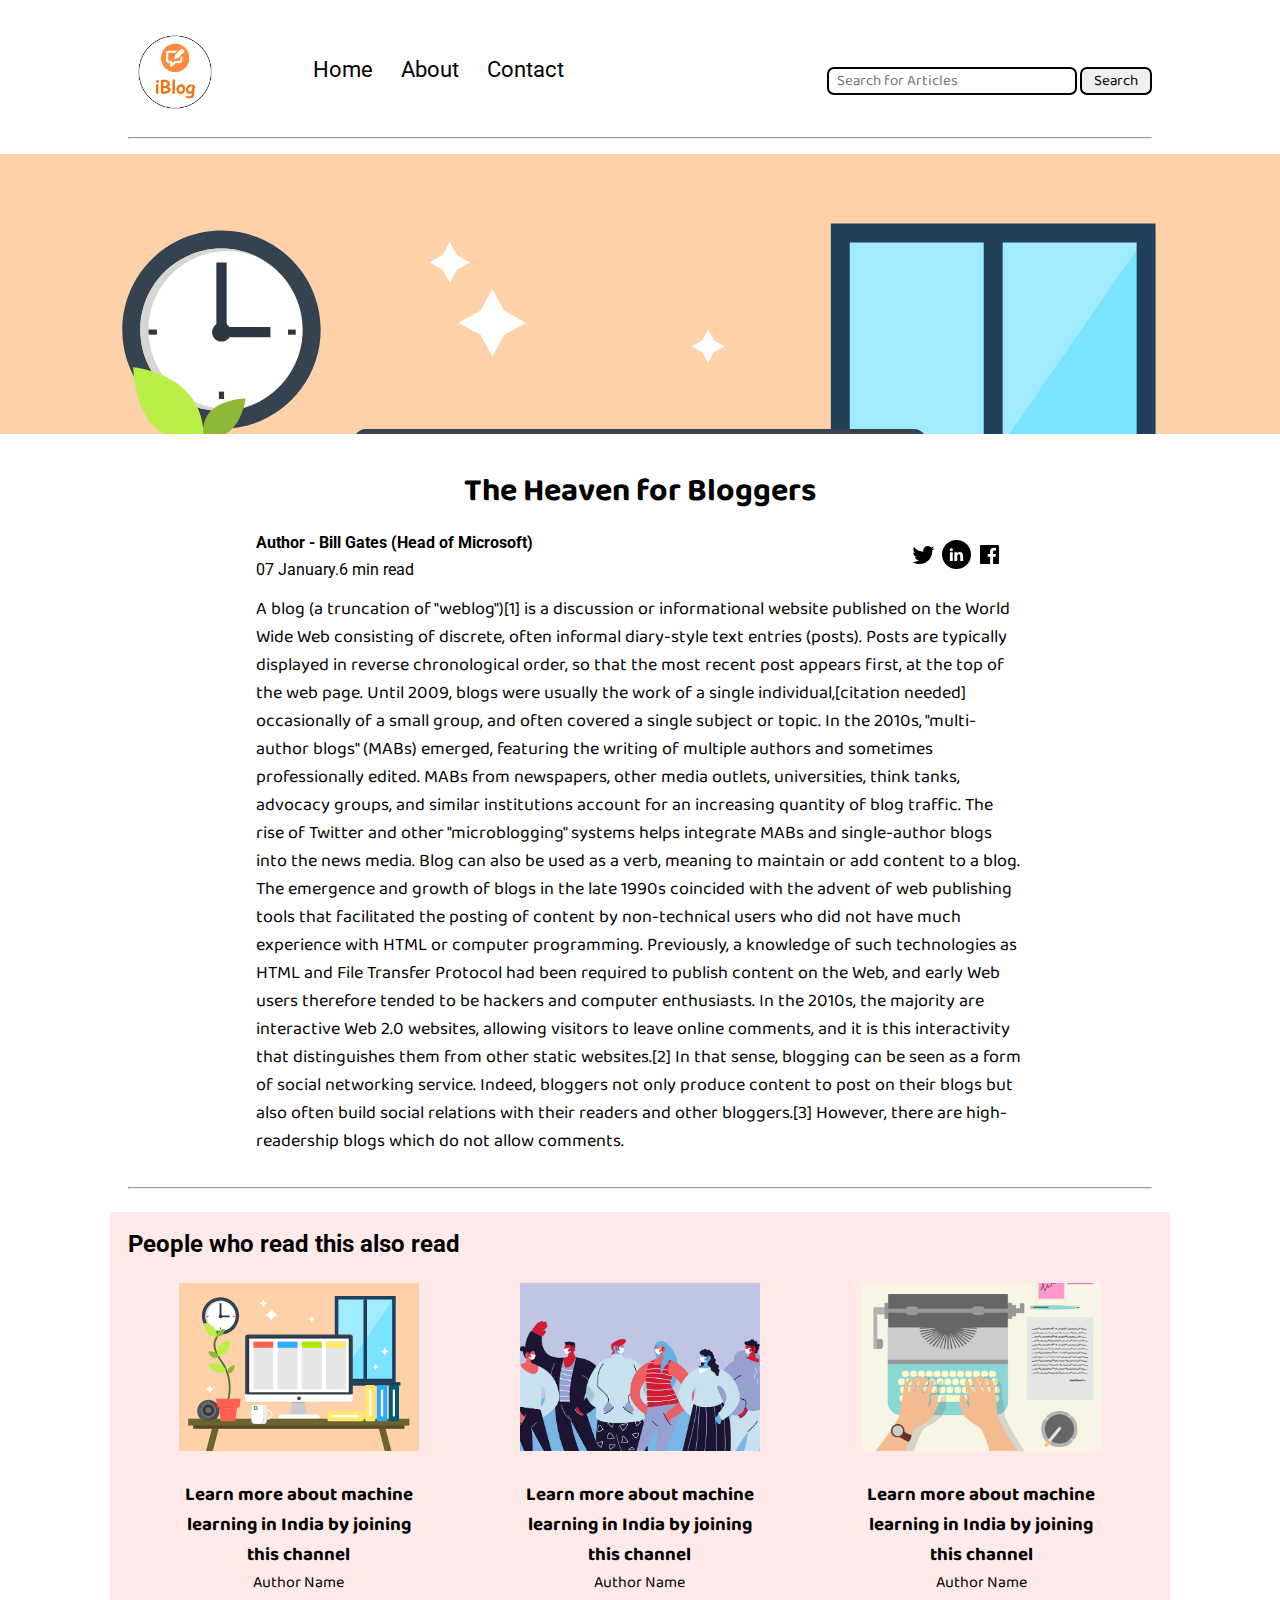
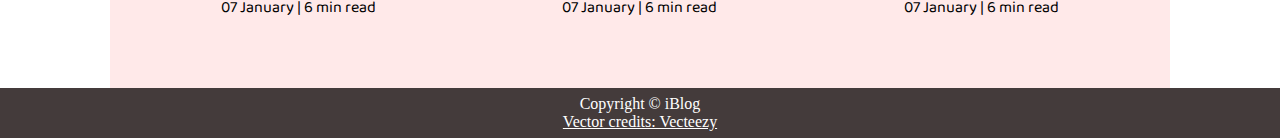
<file: blogpost.html>
<!DOCTYPE html>
<html lang="en">

<head>
    <meta charset="UTF-8">
    <meta name="viewport" content="width=device-width, initial-scale=1.0">
    <meta http-equiv="X-UA-Compatible" content="ie=edge">
    <link rel="stylesheet" href="css/utils.css">
    <link rel="stylesheet" href="css/style.css">
    <link rel="stylesheet" href="css/blogpost.css">
    <link rel="stylesheet" href="css/mobile.css">
    <title>iBlog - Heaven for Bloggers</title>
</head>

<body>
    <nav class="navigation max-width-1 m-auto">
        <div class="nav-left">
            <a href="index.html">
                <span><img src="img/logo.png" width="94px" alt="iBlog"></span>
            </a>
            <ul>
                <li><a href="index.html">Home</a></li>
                <li><a href="#">About</a></li>
                <li><a href="contact.html">Contact</a></li>
            </ul>
        </div>
        <div class="nav-right">
            <form action="search.html" method="get">
                <input type="text" class="form-input" name="query" placeholder="Search for Articles">
                <button class="btn">
                    Search
                </button>
            </form>
        </div>
    </nav>
    <div class="max-width-1 m-auto ">
        <hr>
    </div>
    <div class="post-img">
        <img src="img/11.svg" alt="">
    </div>
    <div class="blog-post-content max-width-2 m-auto m-auto  my-2">
        <h1 class="font1">The Heaven for Bloggers</h1>
        <div class="blogpost-meta">
            <div class="author-info">
                <div>
                    <b>Author - Bill Gates (Head of Microsoft)</b>
                </div>
                <div>
                    07 January.6 min read
                </div>
            </div>
            <div class="social">
                <svg width="29" height="29" class="hk">
                <path d="M22.05 7.54a4.47 4.47 0 0 0-3.3-1.46 4.53 4.53 0 0 0-4.53 4.53c0 .35.04.7.08 1.05A12.9 12.9 0 0 1 5 6.89a5.1 5.1 0 0 0-.65 2.26c.03 1.6.83 2.99 2.02 3.79a4.3 4.3 0 0 1-2.02-.57v.08a4.55 4.55 0 0 0 3.63 4.44c-.4.08-.8.13-1.21.16l-.81-.08a4.54 4.54 0 0 0 4.2 3.15 9.56 9.56 0 0 1-5.66 1.94l-1.05-.08c2 1.27 4.38 2.02 6.94 2.02 8.3 0 12.86-6.9 12.84-12.85.02-.24 0-.43 0-.65a8.68 8.68 0 0 0 2.26-2.34c-.82.38-1.7.62-2.6.72a4.37 4.37 0 0 0 1.95-2.51c-.84.53-1.81.9-2.83 1.13z"></path>
                </svg>
                <svg style="background: black;
                border-radius: 21px;" width="29" height="29" viewBox="0 0 29 29" fill="none" class="hk"><path d="M5 6.36C5 5.61 5.63 5 6.4 5h16.2c.77 0 1.4.61 1.4 1.36v16.28c0 .75-.63 1.36-1.4 1.36H6.4c-.77 0-1.4-.6-1.4-1.36V6.36z"></path><path fill-rule="evenodd" clip-rule="evenodd" d="M10.76 20.9v-8.57H7.89v8.58h2.87zm-1.44-9.75c1 0 1.63-.65 1.63-1.48-.02-.84-.62-1.48-1.6-1.48-.99 0-1.63.64-1.63 1.48 0 .83.62 1.48 1.59 1.48h.01zM12.35 20.9h2.87v-4.79c0-.25.02-.5.1-.7.2-.5.67-1.04 1.46-1.04 1.04 0 1.46.8 1.46 1.95v4.59h2.87v-4.92c0-2.64-1.42-3.87-3.3-3.87-1.55 0-2.23.86-2.61 1.45h.02v-1.24h-2.87c.04.8 0 8.58 0 8.58z" fill="#fff"></path></svg>
                <svg width="29" height="29" class="hk"><path d="M23.2 5H5.8a.8.8 0 0 0-.8.8V23.2c0 .44.35.8.8.8h9.3v-7.13h-2.38V13.9h2.38v-2.38c0-2.45 1.55-3.66 3.74-3.66 1.05 0 1.95.08 2.2.11v2.57h-1.5c-1.2 0-1.48.57-1.48 1.4v1.96h2.97l-.6 2.97h-2.37l.05 7.12h5.1a.8.8 0 0 0 .79-.8V5.8a.8.8 0 0 0-.8-.79"></path></svg>
            </div>
        </div>
        <p class="font1">A blog (a truncation of "weblog")[1] is a discussion or informational website published on the World Wide Web consisting of discrete, often informal diary-style text entries (posts). Posts are typically displayed in reverse chronological order, so that the most recent post appears first, at the top of the web page. Until 2009, blogs were usually the work of a single individual,[citation needed] occasionally of a small group, and often covered a single subject or topic. In the 2010s, "multi-author blogs" (MABs) emerged, featuring the writing of multiple authors and sometimes professionally edited. MABs from newspapers, other media outlets, universities, think tanks, advocacy groups, and similar institutions account for an increasing quantity of blog traffic. The rise of Twitter and other "microblogging" systems helps integrate MABs and single-author blogs into the news media. Blog can also be used as a verb, meaning to maintain or add content to a blog.

            The emergence and growth of blogs in the late 1990s coincided with the advent of web publishing tools that facilitated the posting of content by non-technical users who did not have much experience with HTML or computer programming. Previously, a knowledge of such technologies as HTML and File Transfer Protocol had been required to publish content on the Web, and early Web users therefore tended to be hackers and computer enthusiasts. In the 2010s, the majority are interactive Web 2.0 websites, allowing visitors to leave online comments, and it is this interactivity that distinguishes them from other static websites.[2] In that sense, blogging can be seen as a form of social networking service. Indeed, bloggers not only produce content to post on their blogs but also often build social relations with their readers and other bloggers.[3] However, there are high-readership blogs which do not allow comments.</p>
    </div>
    <div class="max-width-1 m-auto ">
        <hr>
    </div>
    <div class="home-articles max-width-1 m-auto font2">
        <h2>People who read this also read</h2>

        <div class="row">
            <div class="home-article more-post">

                <div class="home-article-img">
                    <img src="img/11.svg" alt="article">
                </div>

                <div class="home-article-content font1 center">
                    <a href="blogpost.html">
                        <h3>Learn more about machine learning in India by joining this channel</h3>
                    </a>
                    <div>Author Name</div>
                    <span>07 January | 6 min read</span>
                </div>
            </div>
            <div class="home-article more-post">

                <div class="home-article-img">
                    <img src="img/2.png" alt="article">
                </div>

                <div class="home-article-content font1 center">
                    <a href="blogpost.html">
                        <h3>Learn more about machine learning in India by joining this channel</h3>
                    </a>
                    <div>Author Name</div>
                    <span>07 January | 6 min read</span>
                </div>
            </div>
            <div class="home-article more-post">

                <div class="home-article-img">
                    <img src="img/1.png" alt="article">
                </div>

                <div class="home-article-content font1 center">
                    <a href="blogpost.html">
                        <h3>Learn more about machine learning in India by joining this channel</h3>
                    </a>
                    <div>Author Name</div>
                    <span>07 January | 6 min read</span>
                </div>
            </div>

        </div>
    </div>
    <div class="footer">
        <p> Copyright &copy; iBlog</p>
        <a href="https://www.vecteezy.com/free-vector/typing">Vector credits: Vecteezy</a>
    </div>
</body></html>
</file>
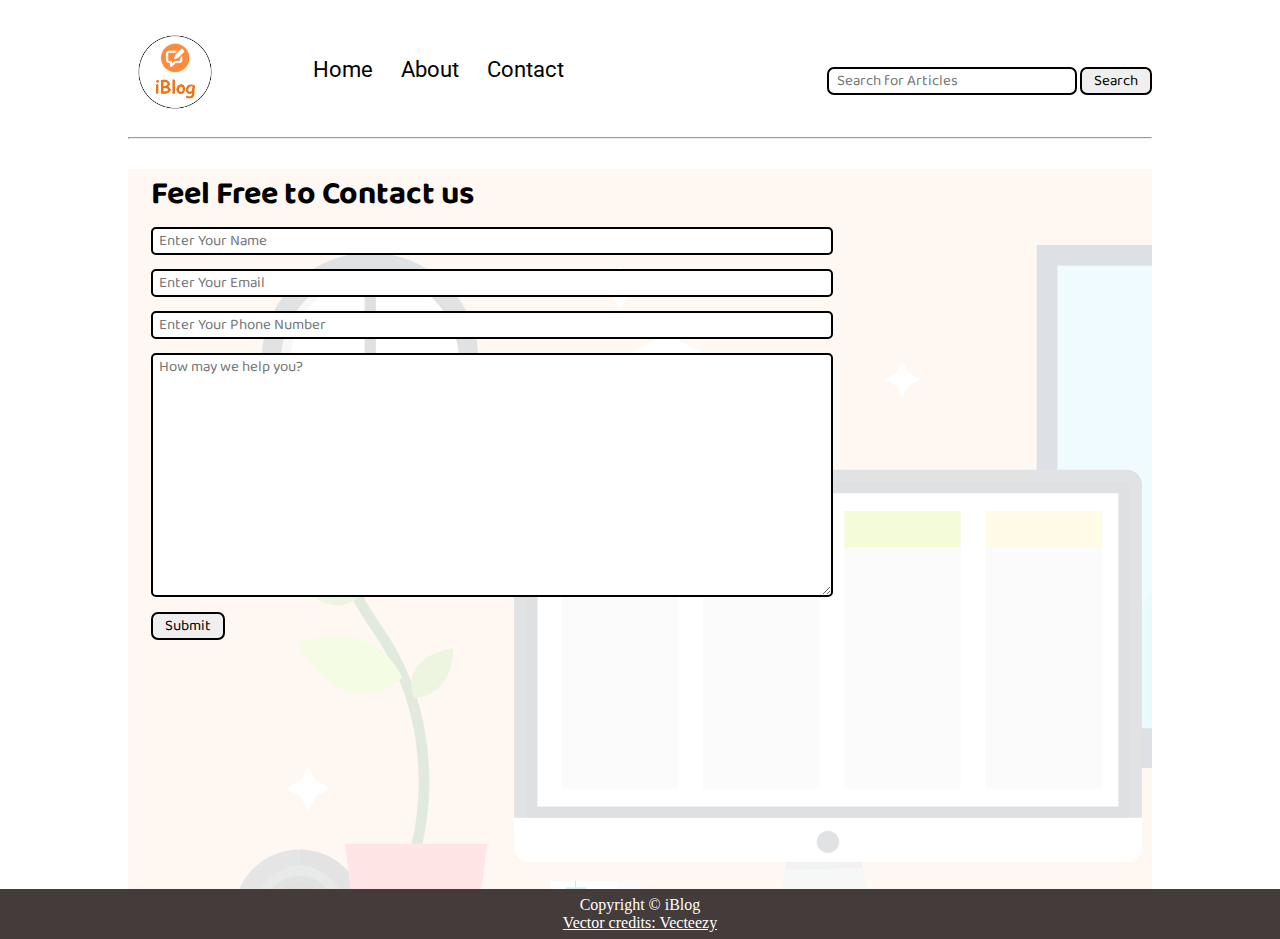
<file: contact.html>
<!DOCTYPE html>
<html lang="en">

<head>
    <meta charset="UTF-8">
    <meta name="viewport" content="width=device-width, initial-scale=1.0">
    <meta http-equiv="X-UA-Compatible" content="ie=edge">
    <link rel="stylesheet" href="css/utils.css">
    <link rel="stylesheet" href="css/style.css">
    <link rel="stylesheet" href="css/contact.css">
    <link rel="stylesheet" href="css/mobile.css">
    <title>iBlog - Heaven for Bloggers</title>
</head>

<body>
    <nav class="navigation max-width-1 m-auto">
        <div class="nav-left">
            <a href="index.html">
                <span><img src="img/logo.png" width="94px" alt="iBlog"></span>
            </a>
            <ul>
                <li><a href="index.html">Home</a></li>
                <li><a href="#">About</a></li>
                <li><a href="contact.html">Contact</a></li>
            </ul>
        </div>
        <div class="nav-right">
            <form action="search.html" method="get">
                <input type="text" class="form-input" name="query" placeholder="Search for Articles">
                <button class="btn">
                    Search
                </button>
            </form>
        </div>
    </nav>
    <div class="max-width-1 m-auto ">
        <hr>
    </div>
    <div class="contact-content font1 max-width-1 m-auto">
        <div class="max-width-1 m-auto mx-1">
            <h1>Feel Free to Contact us</h1>
            <div class="contact-form">
                <div class="form-box">
                    <input type="text" placeholder="Enter Your Name">
                </div>
                <div class="form-box">
                    <input type="email" placeholder="Enter Your Email">
                </div>
                   <div class="form-box">
                    <input type="text" placeholder="Enter Your Phone Number">
                </div>
                <div class="form-box">
                    <textarea name="" id="" cols="30" rows="10" placeholder="How may we help you?"></textarea>
                </div>
                <div class="form-box">
                    <button class="btn">Submit</button>
                </div>
            </div>
        </div>

    </div>

    <div class="footer">
        <p> Copyright &copy; iBlog</p>
        <a href="https://www.vecteezy.com/free-vector/typing">Vector credits: Vecteezy</a>
    </div>
</body>

</html>
</file>
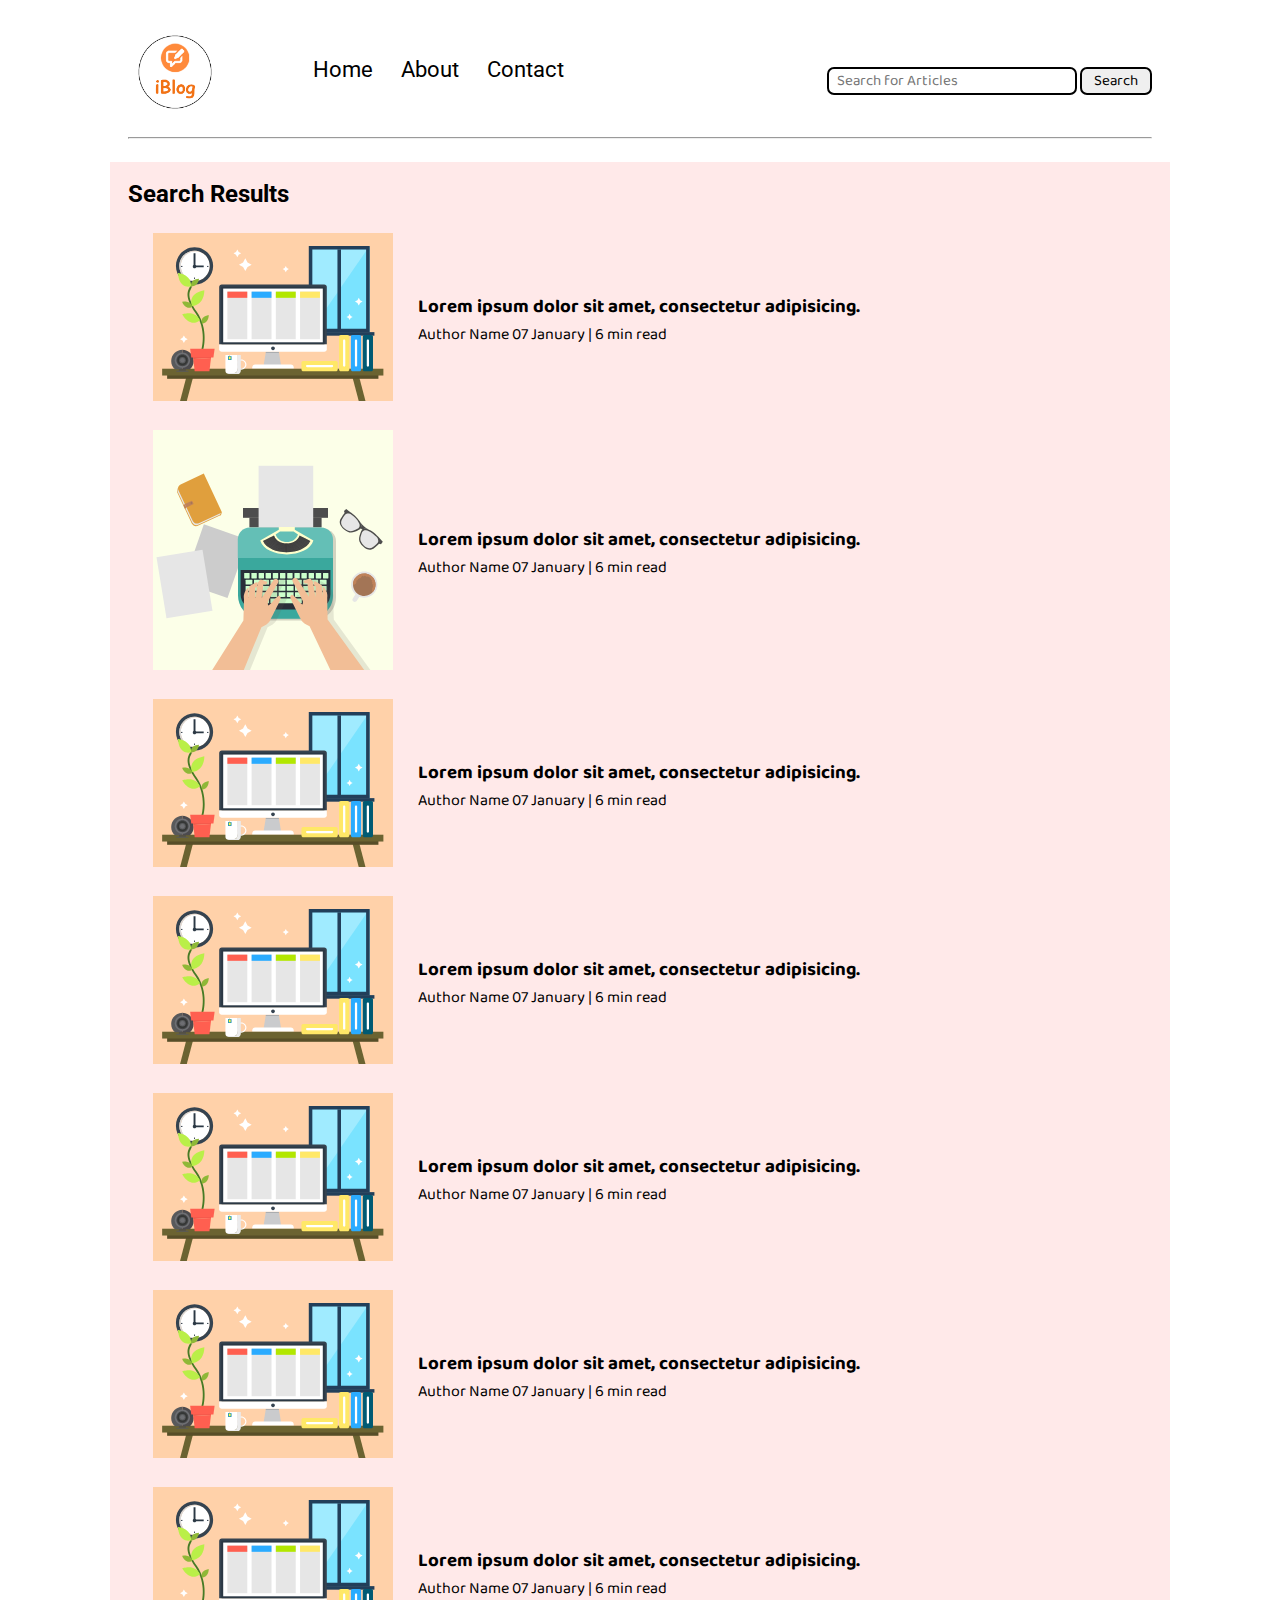
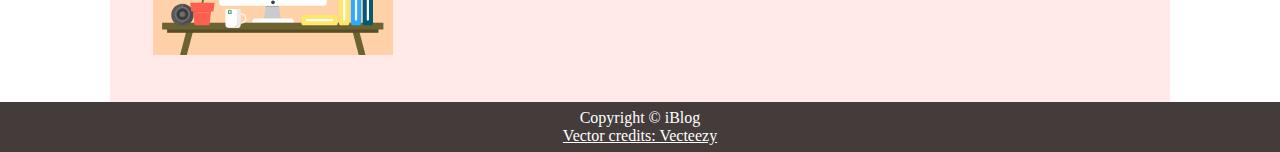
<file: search.html>
<!DOCTYPE html>
<html lang="en">

<head>
    <meta charset="UTF-8">
    <meta name="viewport" content="width=device-width, initial-scale=1.0">
    <meta http-equiv="X-UA-Compatible" content="ie=edge">
    <link rel="stylesheet" href="css/utils.css">
    <link rel="stylesheet" href="css/style.css">
    <link rel="stylesheet" href="css/mobile.css">
    <title>iBlog - Heaven for Bloggers</title>
</head>

<body>
     <nav class="navigation max-width-1 m-auto">
        <div class="nav-left">
            <a href="index.html">
                <span><img src="img/logo.png" width="94px" alt="iBlog"></span>
            </a>
            <ul>
                <li><a href="index.html">Home</a></li>
                <li><a href="#">About</a></li>
                <li><a href="contact.html">Contact</a></li>
            </ul>
        </div>
        <div class="nav-right">
            <form action="search.html" method="get">
                <input type="text" class="form-input" name="query" placeholder="Search for Articles">
                <button class="btn">
                    Search
                </button>
            </form>
        </div>
    </nav>
    <div class="max-width-1 m-auto ">
        <hr>
    </div>
    <div class="home-articles max-width-1 m-auto font2">
        <h2>Search Results</h2>

        <div class="home-article">

            <div class="home-article-img">
                <img src="img/11.svg" alt="article">
            </div>

            <div class="home-article-content font1 ">
                <a href="blogpost.html">
                    <h3>Lorem ipsum dolor sit amet, consectetur adipisicing.</h3>
                </a>
                <span>Author Name</span>
                <span>07 January | 6 min read</span>
            </div>
        </div>
        <div class="home-article">

            <div class="home-article-img">
                <img src="img/home.svg" alt="article">
            </div>

            <div class="home-article-content font1 ">
                <a href="blogpost.html">
                    <h3>Lorem ipsum dolor sit amet, consectetur adipisicing.</h3>
                </a>
                <span>Author Name</span>
                <span>07 January | 6 min read</span>
            </div>
        </div>
        <div class="home-article">

            <div class="home-article-img">
                <img src="img/11.svg" alt="article">
            </div>

            <div class="home-article-content font1 ">
                <a href="blogpost.html">
                    <h3>Lorem ipsum dolor sit amet, consectetur adipisicing.</h3>
                </a>
                <span>Author Name</span>
                <span>07 January | 6 min read</span>
            </div>
        </div>
        <div class="home-article">

            <div class="home-article-img">
                <img src="img/11.svg" alt="article">
            </div>

            <div class="home-article-content font1 ">
                <a href="blogpost.html">
                    <h3>Lorem ipsum dolor sit amet, consectetur adipisicing.</h3>
                </a>
                <span>Author Name</span>
                <span>07 January | 6 min read</span>
            </div>
        </div>
        <div class="home-article">

            <div class="home-article-img">
                <img src="img/11.svg" alt="article">
            </div>

            <div class="home-article-content font1 ">
                <a href="blogpost.html">
                    <h3>Lorem ipsum dolor sit amet, consectetur adipisicing.</h3>
                </a>
                <span>Author Name</span>
                <span>07 January | 6 min read</span>
            </div>
        </div>
        <div class="home-article">

            <div class="home-article-img">
                <img src="img/11.svg" alt="article">
            </div>

            <div class="home-article-content font1 ">
                <a href="blogpost.html">
                    <h3>Lorem ipsum dolor sit amet, consectetur adipisicing.</h3>
                </a>
                <span>Author Name</span>
                <span>07 January | 6 min read</span>
            </div>
        </div>
        <div class="home-article">

            <div class="home-article-img">
                <img src="img/11.svg" alt="article">
            </div>

            <div class="home-article-content font1 ">
                <a href="blogpost.html">
                    <h3>Lorem ipsum dolor sit amet, consectetur adipisicing.</h3>
                </a>
                <span>Author Name</span>
                <span>07 January | 6 min read</span>
            </div>
        </div>

    </div>
    <div class="footer">
        <p> Copyright &copy; iBlog</p>
        <a href="https://www.vecteezy.com/free-vector/typing">Vector credits: Vecteezy</a>
    </div>
</body></html>
</file>
<file: css/utils.css>
@import url('https://fonts.googleapis.com/css2?family=Roboto&display=swap');
@import url('https://fonts.googleapis.com/css2?family=Baloo+2:wght@500&family=Roboto&display=swap');

:root {
    --main-bg-color: brown;
    --font1: 'Baloo 2', cursive;
    --font2: 'Roboto', sans-serif;
}

.font1 {
    font-family: var(--font1)
}

.font2 {
    font-family: var(--font2)
}

.max-width-1 {
    max-width: 80vw;
}

.max-width-2 {
    max-width: 60vw;
}

.m-auto {
    margin: auto;
}

.mx-1 {
    margin-left: 23px;
    margin-right: 23px;
}

.my-2 {
    margin-top: 32px;
    margin-bottom: 32px;
}

.center{
    text-align: center;
}

.btn {
    padding: 0px 12px;
    border: 2px solid black;
    border-radius: 7px;
    font-family: var(--font1);
    font-size: 15px;
    cursor: pointer;
    transition: all 0.1s ease-in-out;
}

.btn:hover {
    color: black;
    background: grey;
}

.form-input {
    padding: 0px 8px;
    font-size: 15px;
    border: 2px solid black;
    border-radius: 7px;
    font-family: var(--font1);
}

.form-box input,
textarea {
    width: 52vw;
    padding: 0px 6px;
    margin: 7px 0px;
    font-size: 15px;
    font-family: var(--font1);
    border: 2px solid black;
    border-radius: 5px;
}
</file>
<file: css/style.css>
* {
    margin: 0;
    padding: 0;
}

.navigation {
    margin-top: 25px;
    font-family: var(--font1);
    /*    height: 74px;*/
    /*    background-color: red;*/
    display: flex;
    justify-content: space-between;
    align-items: center;
}

.nav-left {
    display: flex;
}

.nav-left span {
    font-size: 35px;
    padding-top: 1px;
}

.nav-left ul {
    display: flex;
    align-items: center;
    margin: 0 77px;
    font-size: 22px;
    padding-bottom: 23px;
}

.nav-left ul li {
    list-style: none;
    margin: 0 14px;
    font-family: var(--font2);
}

.nav-left ul li a {
    text-decoration: none;
    color: black;
}

.nav-left ul li a:hover {
    font-weight: bolder;
}

.content-left {
    font-family: var(--font1);
    display: flex;
    flex-direction: column;
    justify-content: center;
    padding: 49px;
    z-index: 1;
}

.content-right {
    display: flex;
    align-items: center;
    justify-content: center;
}

.content-right img {
    height: 355px;
    border: 2px solid black;
    border-radius: 200px;
}

.content {
    height: 100%;
    /*    background-color: #dadaf9;*/
    display: flex;
    margin-top: 30px;
    position: relative;
}

.content::after {
    content: "";
    background-image: url(../img/11.svg);
    position: absolute;
    width: 100%;
    height: inherit;
    opacity: 0.15;
}

.home-articles {
    background-color: #ffe9e9;
    padding: 18px;
    margin-top: 23px;
    position: relative;
}

.year-box {
    position: absolute;
    width: 195px;
    height: 170px;
    right: -70px;
    top: 21px;

    font-size: 20px;
}

.year-box div {
    margin: 12px 0px;
}

.home-article {
    display: flex;
    margin: 25px;
}

.home-article img {
    width: 240px;
}

.home-article-content {
    align-self: center;
    padding: 25px;
}

.home-article-content a {
    text-decoration: none;
    color: black;
}

/*.home-article{}*/
.footer {
    height: 50px;
    background-color: #443b3b;
    display: flex;
    align-items: center;
    justify-content: center;
    color: black;
    flex-direction: column;
}

.footer a {
    color: white;
}

.footer p {
    color: white;
}
</file>
<file: css/blogpost.css>
.post-img {
    height: 280px;
    overflow: hidden;
    margin-top: 15px;
}

.post-img img {
    width: 100%;
}

.blog-post-content {
    /*    background-color: rebeccapurple;*/
}

.blog-post-content h1 {
    text-align: center;
}

.blog-post-content p {
    font-size: 18px;
}

.row {
    display: flex;
}

.more-post {
    flex-direction: column;
    align-items: center;
}

.blogpost-meta {
    display: flex;
    justify-content: space-between;
}

.author-info {
    margin: 12px 0px;
}

.author-info div {
    padding: 4px 0px;
    font-family: var(--font2);
}

.social {
    padding: 20px;
    align-self: center;
    cursor: pointer;
}
</file>
<file: css/mobile.css>
@media screen and (max-width: 1200px) {
    .navigation {
        flex-direction: column;
        margin-bottom: 23px;
    }

    .nav-left {
        flex-direction: column;
        text-align: center;
    }
    
    .content-right{
        display: none;
    }
    
    .home-article{
        flex-direction: column;
    }
    
    .home-article-img{
        text-align: center;
        width: 70vw;
    }
    
    .year-box{
        top: 24px;
        display: flex;
        font-size: 12px;
        right: 0px;
        left: 60vw;
    }
    
    .year-box div{
        padding: 0 5px;
        margin: 0px;
    }
    
    .form-input{
        width: 50%;
    }
}
</file>
<file: css/contact.css>
.contact-content {
     height: 80vh;
     /*    background-color: #dadaf9;*/
     margin-top: 30px;
     position: relative;
     overflow: hidden;
 }

 .contact-content::after {
     content: "";
     background-image: url(../img/11.svg);
     position: absolute;
     top: 0;
     width: 100%;
     height: inherit;
     opacity: 0.15;
     z-index: -1;
 }
</file>
